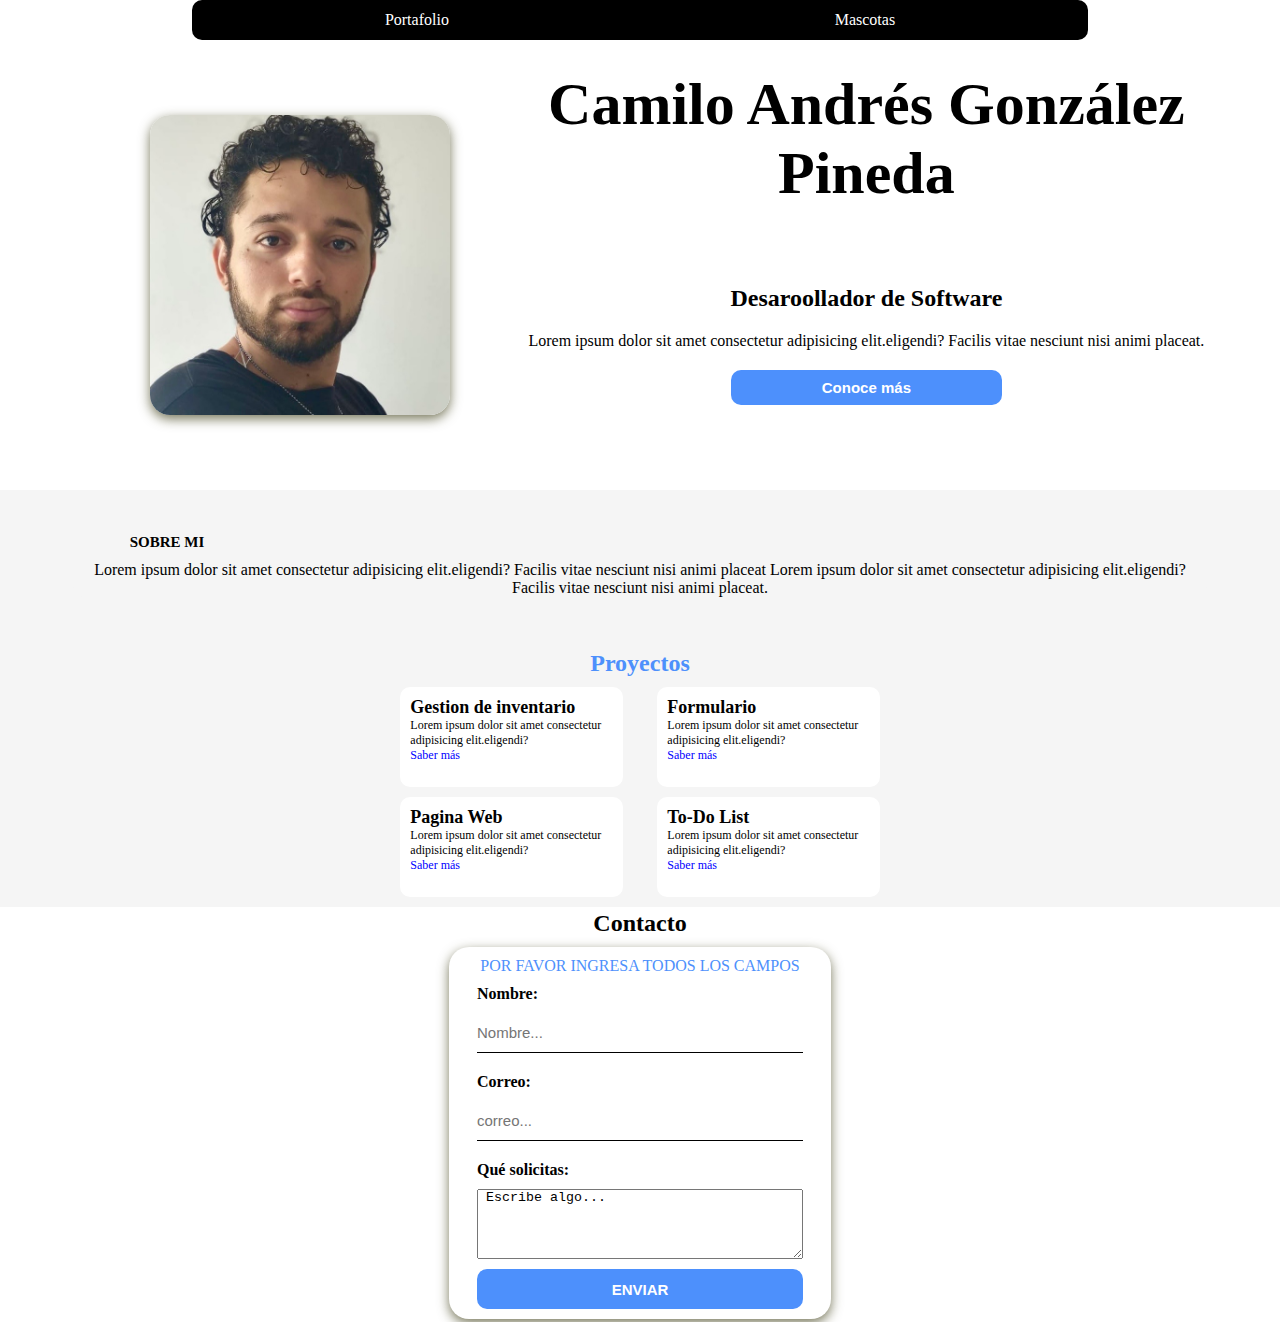
<file: index.html>
<!DOCTYPE html>
<html lang="en">

<head>
    <meta charset="UTF-8">
    <meta name="viewport" content="width=device-width, initial-scale=1.0">
    <title>Document</title>
    <link rel="stylesheet" href="css/index.css">
</head>

<body>
    <header>
        <!---------------------------MENU---------------------------------->
        <nav>
            <ul>
                <li><a href="#">Portafolio</a></li>
                <li><a href="html/mascotas.html">Mascotas</a></li>
            </ul>
        </nav>
    </header>
    <!------------------------------------SECCION PERFIL------------------------------------------>

    <section class="imagen">
        <div class="separa">
            <div class="foto">
                <img src="img/cv.jpg" alt="">
            </div>
            <div class="descripcion">
                <h1>Camilo Andrés González Pineda</h1>

                <h2>Desaroollador de Software</h2>
                <p>Lorem ipsum dolor sit amet consectetur adipisicing
                    elit.eligendi?
                    Facilis vitae nesciunt nisi animi placeat.</p>
                <button class="btnconoce">Conoce más</button>
            </div>
        </div>

    </section>
    <section class="sobremi">

        <div class="contenidosobremi">
            <h2 class="sobremititulo">SOBRE MI</h2>
            <p>Lorem ipsum dolor sit amet consectetur adipisicing
                elit.eligendi?
                Facilis vitae nesciunt nisi animi placeat
                Lorem ipsum dolor sit amet consectetur adipisicing
                elit.eligendi?
                Facilis vitae nesciunt nisi animi placeat.</p>
        </div>

    </section>
    <!------------------------------------SECCIÓN PROYECTOS------------------------------------------>

    <section class="proyecto">
        <h2 class="tituloProyecto">Proyectos</h2>
        <div class="contenedrProyecto">


            <div class="proyec1">
                <h2 class="tituloproyectos">Gestion de inventario</h2>
                <p class="descrcionproyectos">Lorem ipsum dolor sit amet consectetur adipisicing
                    elit.eligendi?
                </p>
                <a class="sabermas" href="#">Saber más</a>
            </div>
            <div class="proyec2">
                <h2 class="tituloproyectos">Formulario</h2>
                <p class="descrcionproyectos">Lorem ipsum dolor sit amet consectetur adipisicing
                    elit.eligendi?
                </p>
                <a class="sabermas" href="#">Saber más</a>
            </div>
            <div class="proyec3">
                <h2 class="tituloproyectos">Pagina Web</h2>
                <p class="descrcionproyectos">Lorem ipsum dolor sit amet consectetur adipisicing
                    elit.eligendi?
                </p>
                <a class="sabermas" href="#">Saber más</a>
            </div>
            <div class="proyec4">
                <h2 class="tituloproyectos">To-Do List</h2>
                <p class="descrcionproyectos">Lorem ipsum dolor sit amet consectetur adipisicing
                    elit.eligendi?
                </p>
                <a class="sabermas" href="#">Saber más</a>
            </div>
        </div>
        </div>
    </section>
    <!------------------------------------FORMULARIO------------------------------------------>

    <section class="formulario">
        <h2>Contacto</h2>
        <form action="">
            <legend>POR FAVOR INGRESA TODOS LOS CAMPOS</legend>
            <div class="left">
                <label for="">Nombre:</label>
                <input type="text" placeholder="Nombre...">
            </div>
            <div class="left">
                <label for="">Correo:</label>
                <input type="text" placeholder="correo...">
            </div>
            <div class="left">
                <label for="">Qué solicitas:</label>
                <textarea name="" id=""> Escribe algo...</textarea>
            </div>

            <button class="enviar">ENVIAR</button>
        </form>
    </section>

    </header>
</body>

</html>
</file>
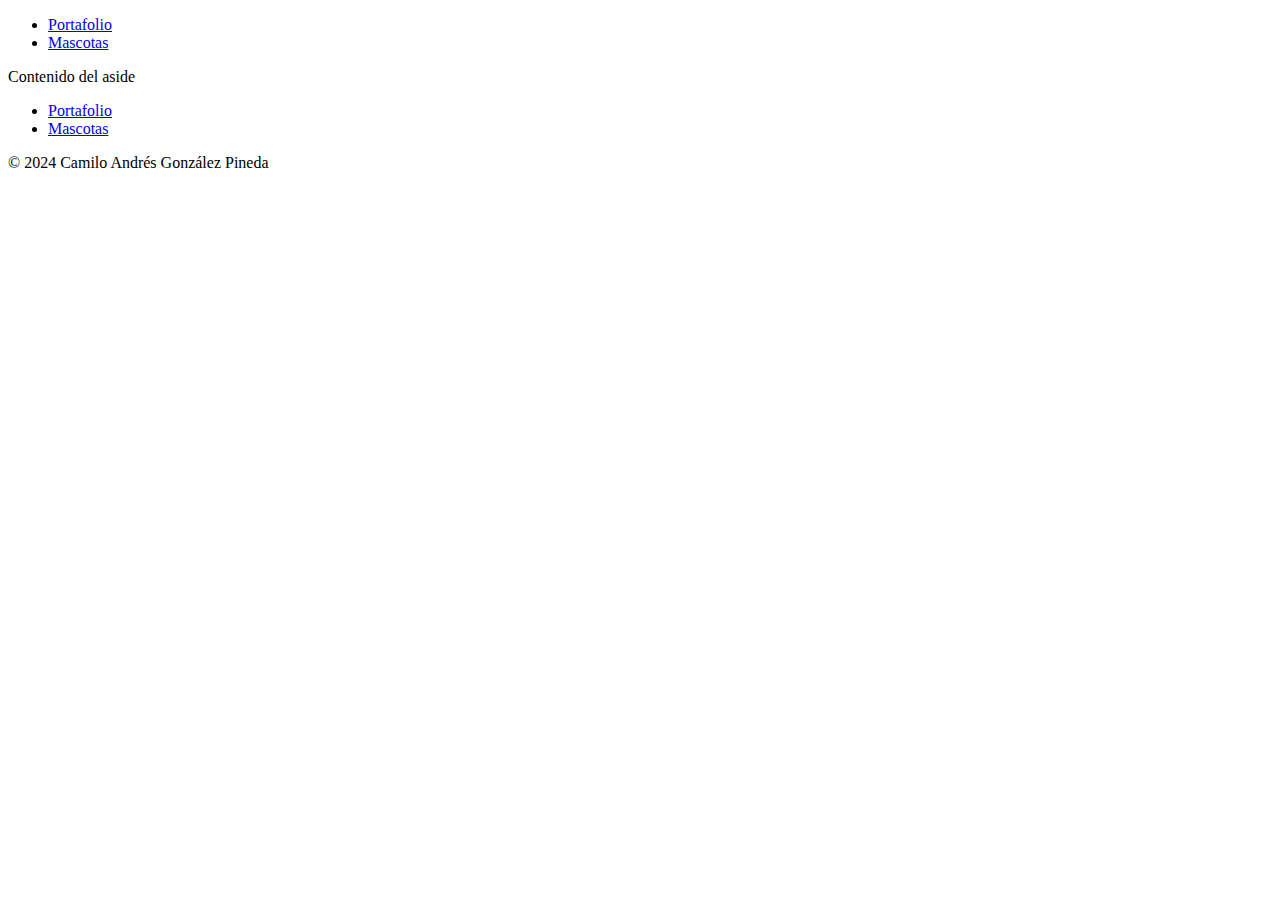
<file: html/expica.html>
<!DOCTYPE html>
<html lang="en">
<head>
    <meta charset="UTF-8">
    <meta name="viewport" content="width=device-width, initial-scale=1.0">
    <title>Document</title>
</head>
<body>
    <header class="padre-prin">
        <!---------------------------MENU---------------------------------->
        <nav class="contenidor">
            <ul>
                <li><a href="#">Portafolio</a></li>
                <li><a href="html/mascotas.html">Mascotas</a></li>
            </ul>
        </nav>

    </header>
        <main>
            <section>
                <article>

                </article>
            </section>

        </main>
        <aside>
            <p>Contenido del aside</p>
        </aside>


        <footer>
             <nav class="contenidor">
            <ul>
                <li><a href="#">Portafolio</a></li>
                <li><a href="html/mascotas.html">Mascotas</a></li>
            </ul>
        </nav>
            <p>© 2024 Camilo Andrés González Pineda</p>
        </footer>

</body>
</html>
</file>
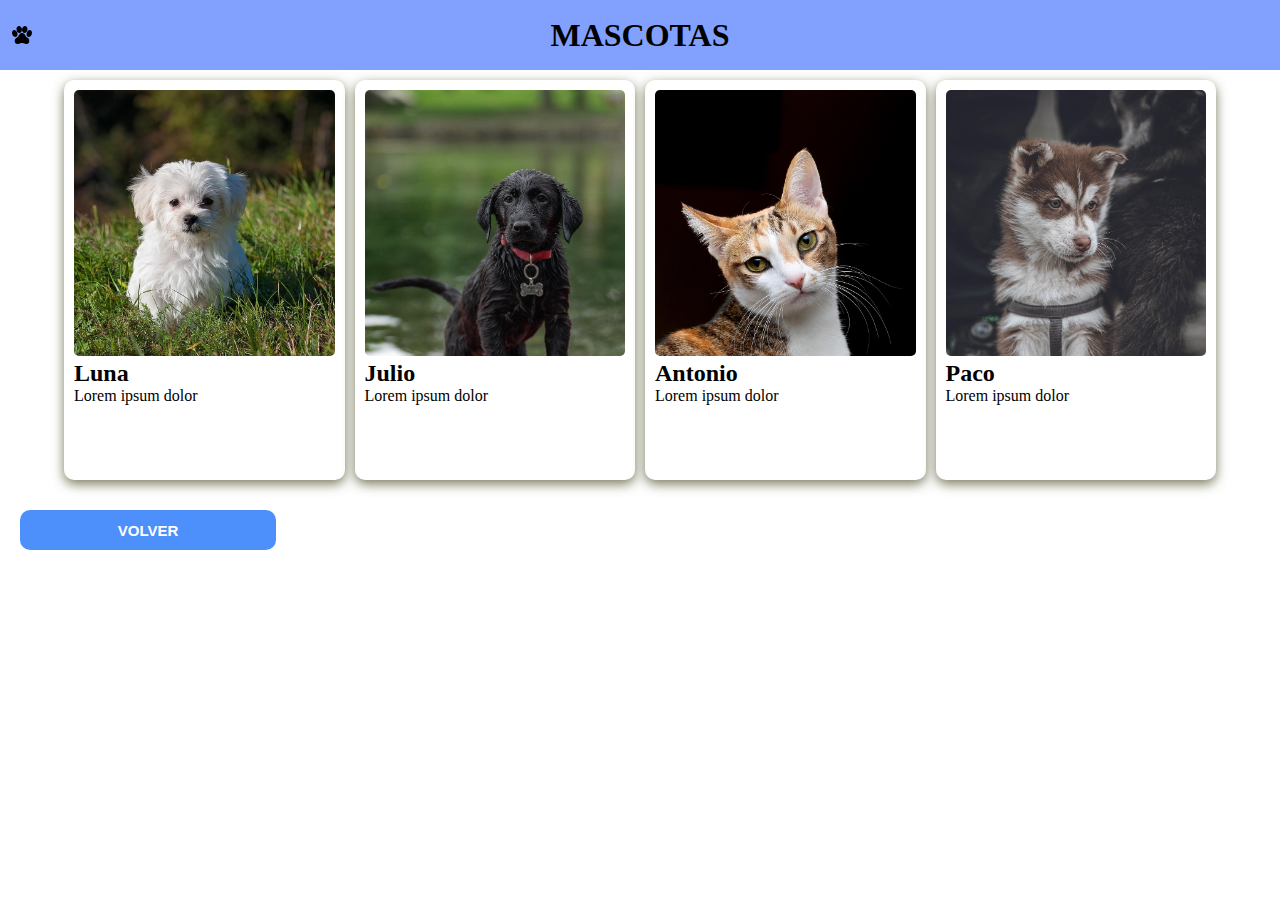
<file: html/mascotas.html>
<!DOCTYPE html>
<html lang="en">

<head>
    <meta charset="UTF-8">
    <meta name="viewport" content="width=device-width, initial-scale=1.0">
    <title>Document</title>
    <link rel="stylesheet" href="../css/mascotas.css">
</head>

<body>
    <header class="mascotas">
        <div>
            <svg xmlns="http://www.w3.org/2000/svg" width="24" height="24" viewBox="0 0 24 24" fill="currentColor"
                class="icon icon-tabler icons-tabler-filled icon-tabler-paw">
                <path stroke="none" d="M0 0h24v24H0z" fill="none" />
                <path
                    d="M12 10c-1.32 0 -1.983 .421 -2.931 1.924l-.244 .398l-.395 .688a50.89 50.89 0 0 0 -.141 .254c-.24 .434 -.571 .753 -1.139 1.142l-.55 .365c-.94 .627 -1.432 1.118 -1.707 1.955c-.124 .338 -.196 .853 -.193 1.28c0 1.687 1.198 2.994 2.8 2.994l.242 -.006c.119 -.006 .234 -.017 .354 -.034l.248 -.043l.132 -.028l.291 -.073l.162 -.045l.57 -.17l.763 -.243l.455 -.136c.53 -.15 .94 -.222 1.283 -.222c.344 0 .753 .073 1.283 .222l.455 .136l.764 .242l.569 .171l.312 .084c.097 .024 .187 .045 .273 .062l.248 .043c.12 .017 .235 .028 .354 .034l.242 .006c1.602 0 2.8 -1.307 2.8 -3c0 -.427 -.073 -.939 -.207 -1.306c-.236 -.724 -.677 -1.223 -1.48 -1.83l-.257 -.19l-.528 -.38c-.642 -.47 -1.003 -.826 -1.253 -1.278l-.27 -.485l-.252 -.432c-1.011 -1.696 -1.618 -2.099 -3.053 -2.099z" />
                <path
                    d="M19.78 7h-.03c-1.219 .02 -2.35 1.066 -2.908 2.504c-.69 1.775 -.348 3.72 1.075 4.333c.256 .109 .527 .163 .801 .163c1.231 0 2.38 -1.053 2.943 -2.504c.686 -1.774 .34 -3.72 -1.076 -4.332a2.05 2.05 0 0 0 -.804 -.164z" />
                <path
                    d="M9.025 3c-.112 0 -.185 .002 -.27 .015l-.093 .016c-1.532 .206 -2.397 1.989 -2.108 3.855c.272 1.725 1.462 3.114 2.92 3.114l.187 -.005a1.26 1.26 0 0 0 .084 -.01l.092 -.016c1.533 -.206 2.397 -1.989 2.108 -3.855c-.27 -1.727 -1.46 -3.114 -2.92 -3.114z" />
                <path
                    d="M14.972 3c-1.459 0 -2.647 1.388 -2.916 3.113c-.29 1.867 .574 3.65 2.174 3.867c.103 .013 .2 .02 .296 .02c1.39 0 2.543 -1.265 2.877 -2.883l.041 -.23c.29 -1.867 -.574 -3.65 -2.174 -3.867a2.154 2.154 0 0 0 -.298 -.02z" />
                <path
                    d="M4.217 7c-.274 0 -.544 .054 -.797 .161c-1.426 .615 -1.767 2.562 -1.078 4.335c.563 1.451 1.71 2.504 2.941 2.504c.274 0 .544 -.054 .797 -.161c1.426 -.615 1.767 -2.562 1.078 -4.335c-.563 -1.451 -1.71 -2.504 -2.941 -2.504z" />
            </svg>
        </div>
        <h1>MASCOTAS</h1>
    
    </header>
    <main>
        <section class="contendorMascotas">
            <div class="cuadros">
                <img src="../img/mas1.jpg" alt="">
                <h2>Luna</h2>
                <p>Lorem ipsum dolor</p>
            </div>
            <div class="cuadros">
                <img src="../img/m2.jpg" alt="">
                <h2>Julio</h2>
                <p>Lorem ipsum dolor</p>
            </div>
            <div class="cuadros">
                <img src="../img/m3.jpg" alt="">
                <h2>Antonio</h2>
                <p>Lorem ipsum dolor</p>
            </div>
            <div class="cuadros">
                <img src="../img/m4.jpg" alt="">
                <h2>Paco</h2>
                <p>Lorem ipsum dolor</p>
            </div>
        </section>
          
    </main>
    <button class="volver"><a href="../index.html">VOLVER</a></button>
</body>

</html>
</file>
<file: css/index.css>
*{
    box-sizing: border-box;
    margin: 0;
    padding: 0;
}
/*MENU PRINCIPAL*/
body{
    min-width: 420px;
}
header{
    width: 100%;
    height: auto;
    display: flex;
    justify-content: center;
    align-items: center;
    flex-direction: column;
    gap: 20px;

}
nav{
    display: flex;
    justify-content: center;
    align-items: center;
    width: 100%;
    height: 40px;
    background-color: black;
    color: white;

}
h1{
    font-size: 24px;
}
ul{
    width: 100%;
    display:flex;
    list-style: none;
    justify-content: space-around;
  
}

 a{
   
    text-decoration: none;
    color: rgb(255, 255, 255);
}
h2{
    color: black;
    text-align: center;
}

/* CONTENEDOR IMAGEN DE LA FOTO Y DESCRICIÓN*/
.separa{
    display: flex;
    justify-content: center;
    align-items: center;
    flex-direction: column;
    width: 100%;
    height:auto;
    background-color: rgb(245, 245, 245);
    padding: 10px;
}
/* IMAGEN DE LA FOTO*/
.imagen{
    width: 100%;
    height: auto;
    background-color: #ffffff;
    display: flex;
    justify-content: center;
    align-items: center;
    flex-direction: column;
    gap: 10px;
}

/*CLASE DE LA FOTO*/
.foto{
    width: 90%;
    height: 400px;
    background-color: rgb(255, 255, 255);
    border-radius: 20px 20px 0px 0px;
    overflow: hidden;
   padding: 10px;
}
img{
    width: 100%;
    height: 100%;
    border-radius: 20px;
    object-fit: cover;
    object-position: center;
    border-radius: 10px;
    box-shadow:  0px 4px 12px rgba(64, 64, 24, 0.7);

}
/* CONTENEDOR DE LA DESCRIPCION*/
.descripcion{
    display: flex;
    justify-content: center;
    align-items: center;
    flex-direction: column;
    width: 90%;
    height:200px;
    gap: 20px;
    background-color: rgb(255, 255, 255);
    border-radius: 0px 0px 10px 10px;

}
p{
    text-align: center;
}
.btnconoce{
    width: 40%;
    height: 35px;
    border: none;
    border-radius: 10px;
    background-color:rgb(77, 144, 252);
    color: white;
    font-size: 15px;
    font-weight: bold;
}
/* SECCIÓN SOBRE MI*/
.sobremi{
    width: 100%;
    height: 140px;
    background-color: rgb(245, 245, 245);
    display: flex;
    justify-content: center;
    align-items: center;
    padding: 10px;

}
.contenidosobremi{
    display: flex;
    justify-content:left;
    align-items: center;
    flex-direction: column;
    width: 90%;
    height: auto;
    border-radius: 10px;
    background-color: rgb(245, 245, 245);
    
}
.sobremititulo{
    width: 90%;
    text-align: left;
    font-size: 15px;
    margin: 10px;
}

/*SECCIÓN DE PROYECTO*/
.tituloProyecto{
    color: rgb(77, 144, 252);
    margin: 10px;
}
.proyecto{
    width: 100%;
    height: auto;
    background-color: rgb(245, 245, 245);
    padding: 10px;

}
.contenedrProyecto {
    display: grid;
    grid-template-columns: repeat(auto-fit, minmax(200px,1fr));
    grid-template-rows:  repeat(2,1fr);
    gap: 10px;
    place-items: center;
 
}
 
/* SECCIÓN DE PROYECTOS*/


.proyec1, .proyec2, .proyec3, .proyec4{
    width: 100%;
    height: 100px;
    background-color: rgb(255, 255, 255);
    border-radius: 10px;
    padding: 10px;
    font-size: 12px;
}

.tituloproyectos{
    text-align: left;
}
.descrcionproyectos{
    text-align: left;
}
.sabermas{
    color: blue;
}
.dos{
    width: 20%;
    display: flex;
    justify-content: center;
    align-items: center;
    flex-direction: column;
    font-size: 15px;

}
.tres{
    display: flex;
    justify-content: center;
    align-items: center;
    background-color: black;
    width: 100px;
    height: 40px;
    margin: 10px;
    border-radius: 10px;

}
/*------------------------- FORMULARIO-----------------------------*/
legend{
    color: rgb(77, 144, 252);
}


.formulario{ /*CONTEDOR DEL FORMULARIO*/
    width: 100%;
    height: auto;
    display: flex;
    justify-content: center;
    align-items: center;
    flex-direction: column;
    color: white;
    border-radius: 10px;
    gap: 10px;
    border-style: solid;
    
}
form{
    display: flex;
    flex-direction: column;
    width: 90%;
    box-shadow:  0px 4px 12px rgba(64, 64, 24, 0.7);
    display: flex;
    justify-content: center;
    align-items: center;
    flex-direction: column;
    border-radius: 20px;
    overflow: scroll;
    overflow-x: hidden;
    padding: 10px;    
}

.enviar{/*BOTTON DE ENVIO FORMULARIO*/
    background-color:rgb(77, 144, 252);;
    width: 90%;
    height: 40px;
    border-radius: 10px;
    border: none;
    color: white;
    flex-shrink: 0;
    font-weight: bold;
    font-size: 15px;
}


textarea{
    width: 90%;
    height: 70px;
}
label{
    width: 90%;
    color: black;
    font-weight: bold;
}
input{
    width: 90%;
    height: 40px;
    border: none;
    outline: none;
    border-bottom: 0.1px solid black;
    font-size: 15px;
}
.left{
    display: flex;
    justify-content: center;
    align-items: center;
    flex-direction: column;
    width: 100%;
    background-color: #ffffff;
    margin: 10px;
    gap: 10px;
}
/*Tablets*/
@media (min-width: 768px) {
    nav{
        width: 70%;
        border-radius: 10px;
               
    }
 
 .contenedrProyecto{
    width: 100%;
    display: grid;
    grid-template-columns: repeat(2, 1fr);
    grid-template-rows: repeat(2,1fr);
    place-items: center;
}

form{
    width: 50%;
   
}

   .foto{
    width: 90%;
    height: 100%;
    display: flex;
    justify-content: center;
    align-items: center; 
    background-color: rgb(255, 255, 255);
   }
    img{
    width:300px;
    height: 300px;
    object-fit: contain;
    object-position:center;
    max-width: 100%;
    border-radius: 20px;
    }


}

/*Tamaño de desktop*/
/* LAPTOP */
@media (min-width: 1024px) {



.separa{
    width: 90%;
    height: 450px;
    flex-direction: row;
    background-color: #ffffff;

    }

    .descripcion{
    justify-content: flex-start;
    width: 60%;
    height: 100%;
    border-radius: 0px;
    background-color: #ffffff;
    }
   .foto{
    width: 40%;
    height: 100%;
    display: flex;
    justify-content: center;
    align-items: center; 
    background-color: rgb(255, 255, 255);
   }
    img{
    width:300px;
    height: 300px;
    object-fit: contain;
    object-position:center;
    max-width: 100%;
    border-radius: 20px;
    }
    h1{
    width: 100%; 
     height: 50%;
    font-size: 60px;
    font-weight: bold;
    padding: 20px;
    text-align: center;
    }
.contenedrProyecto{
    width: 40%;
}
 .proyecto{
    display: flex;
    justify-content: center;
    align-items: center;
    flex-direction: column;
    width: 100%;
    height: auto;
    padding: 10px;
}

.proyec1, .proyec2, .proyec3, .proyec4{
    width: 90%;
}
form{
   width: 30%;
}

}


/*TAMAÑO DE PANTALLAS GRANDES*/
@media (min-width: 1440px) {

        nav{
        width: 40%;
        border-radius: 10px;   
    }
 
    .contenidosobremi{
        width: 40%;
    }
.separa{
    width: 90%;
    height: 450px;
    flex-direction: row;
}

.foto{
    width: 40%;
    height: 100%;
    display: flex;
    justify-content: center;
    align-items: center; 
    border-radius: 0px;
    background-color: rgb(255, 255, 255);
 
}
img{
    width:400px;
    height: 400px;
    object-fit: contain;
    object-position:center;
    max-width: 100%;
    border-radius: 20px;

}
.descripcion{
    justify-content: flex-start;;
    width: 60%;
    height: 100%;
    border-radius: 0px;
    background-color: #ffffff;
}
h1{
    width: 100%; 
     height: 50%;
     background-color: rgb(255, 255, 255);  
    font-size: 94px;
    font-weight: bold;
    padding: 20px;
    text-align: center;
}

form{
    width: 30%;
  
}

.proyecto{
    width: 100%;
}
.contenedrProyecto{
    width: 100%;
    display: grid;
    grid-template-columns: repeat(2, 1fr);
    grid-template-rows: repeat(2,1fr);
    place-items: center;
}

.btnconoce{
    width: 40%;
}

.contenedrProyecto{
    width: 40%;
}
 .proyecto{
    display: flex;
    justify-content: center;
    align-items: center;
    flex-direction: column;
    width: 100%;
    height: auto;
    padding: 10px;
}

.proyec1, .proyec2, .proyec3, .proyec4{
    width: 90%;
}
}
</file>
<file: css/mascotas.css>
*{
    box-sizing: border-box;
    margin: 0;
    padding: 0;
}

/*CSS MASCOTAS*/

.mascotas{
    width: 100%;
    height: 70px;
    background-color: #82a1ff;
    display: flex;
    justify-content: center;
    align-items: center;
    position: relative;
}

.icon{
    position: absolute;
    left: 10px;
    top: 50%;
    transform: translateY(-50%);
}

main{
    display: flex;
    justify-content: center;
    align-items: center;
    width: 100%;
    height: auto;
    background-color: #ffffff;
}
.contendorMascotas{
display: flex;
justify-content: center;
align-items: center;
flex-direction: column;
width: 90%;
height: 90%;
background-color: rgb(255, 255, 255);
gap: 10px;
margin: 10px;
}

.cuadros{
    width: 90%;
    height: 400px;
    background-color: #ffffff;
    border-radius: 20px 20px 0px 0px;
    transform: scale() ;
    transition: all 0.5s ease-in-out;
    box-shadow:  0px 4px 12px rgba(64, 64, 24, 0.7);
    padding: 10px;
    border-radius: 10px;

}
.cuadros:hover{
    transform: scale(1.02);
}

img{
    width: 100%;
    height: 70%;
    border-radius:  5px;
    object-fit: cover;
    object-position: center;
}


.volver{
    background-color:rgb(77, 144, 252);;
    width: 90%;
    height: 40px;
    border-radius: 10px;
    border: none;
    color: white;
    flex-shrink: 0;
    font-weight: bold;
    font-size: 15px;
    margin: 20px;
    outline: none;
 }
 a{
    color: white;
    text-decoration: none;
 }

@media (min-width: 1240px) {
    main{
        background-color: #ffffff;
        
    }
.contendorMascotas{
    width: 90%;
    flex-direction: row;
    gap: 10px;
    }
 .cuadros{
    width: 40%;
    background-color: rgb(255, 255, 255);
    box-shadow:  0px 4px 12px rgba(64, 64, 24, 0.7);
    padding: 10px;
    border-radius: 10px;

 }
 img{
    object-position: top;

 }
 .volver{
    background-color:rgb(77, 144, 252);
    width: 20%;
    height: 40px;
    border-radius: 10px;
    border: none;
    color: white;
    flex-shrink: 0;
    font-weight: bold;
    font-size: 15px;
    margin: 20px;
    outline: none;
 }

 a{
    color: white;
    text-decoration: none;
 }
}

@media (min-width: 768px) and (min-width:1023px) 
{
 
.contendorMascotas{
    flex-direction: row;
}
.cuadros{
    width: 50%;
    background-color: rgb(255, 255, 255);
}
}
</file>
